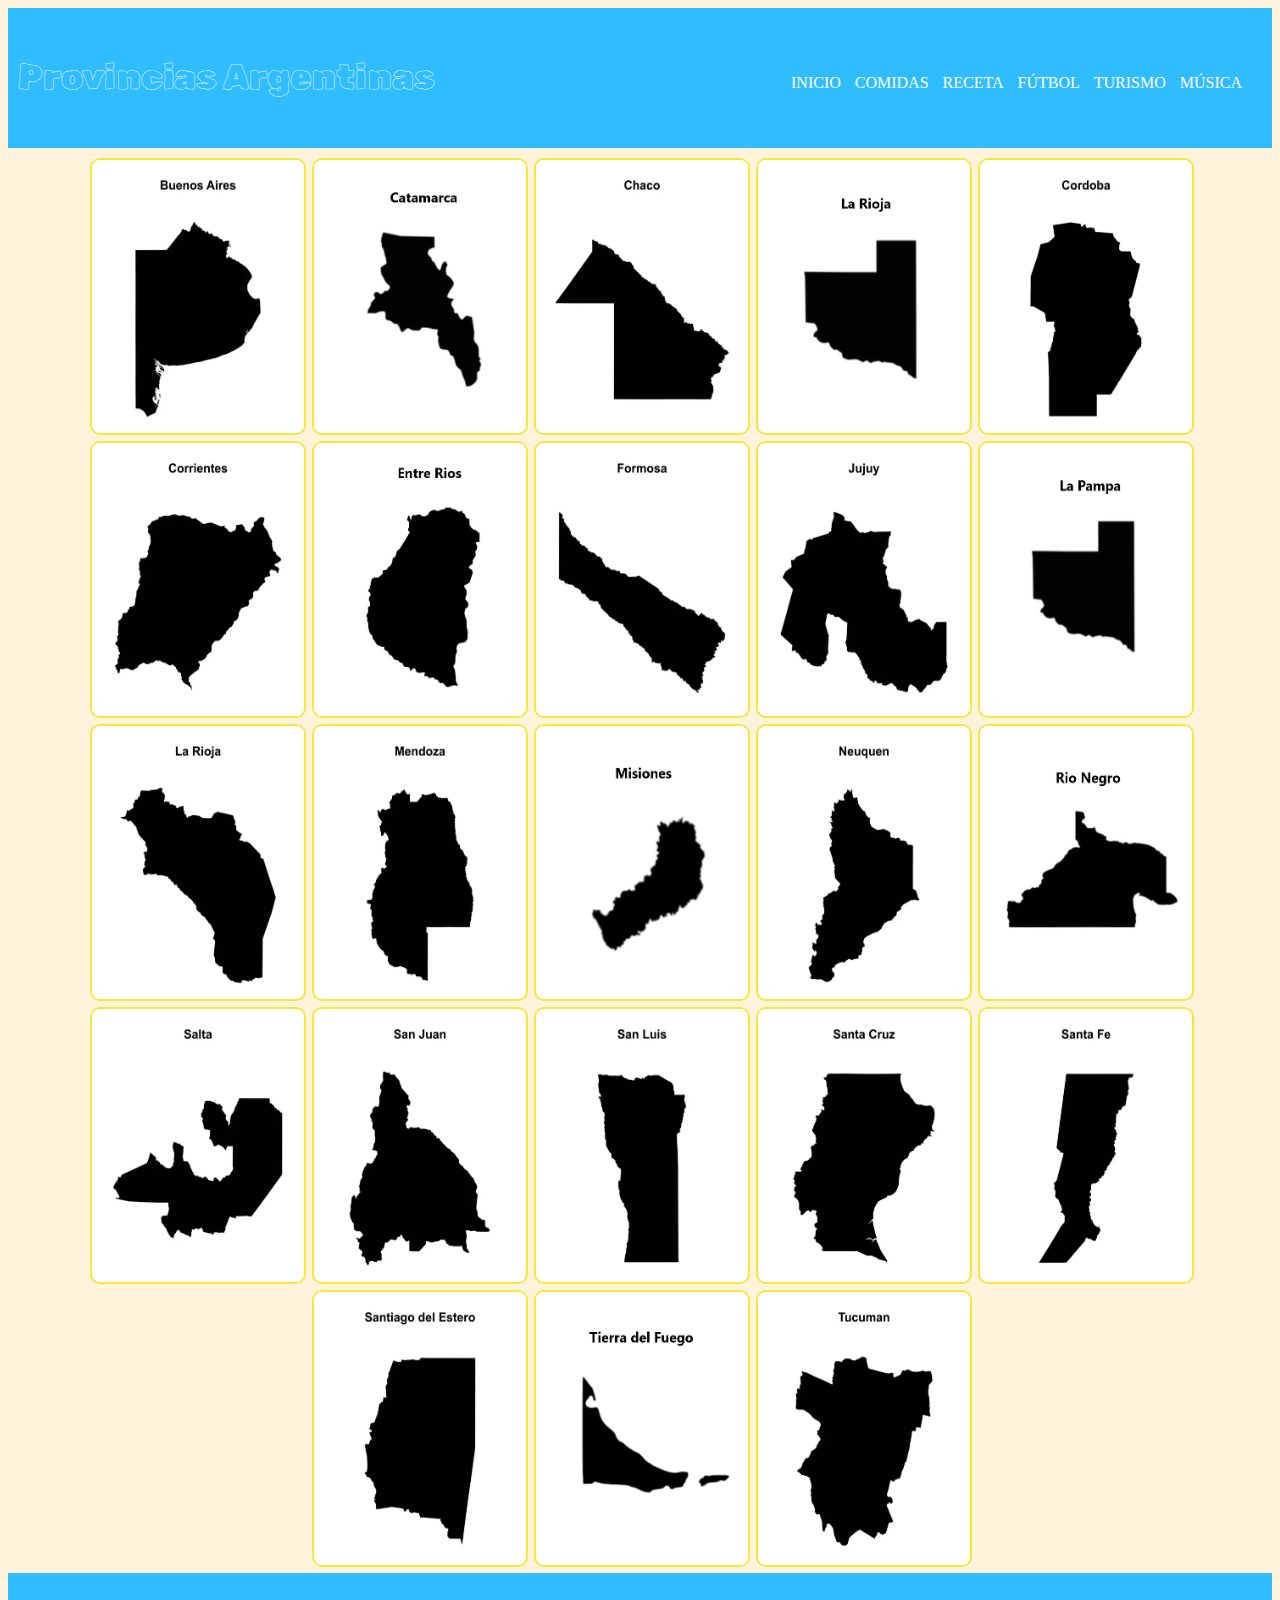
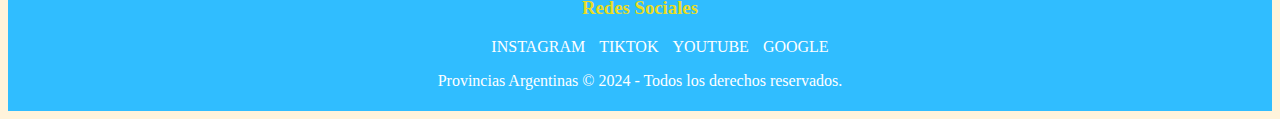
<file: index.html>
<!DOCTYPE html>
<html lang="es">
<head>
    <meta charset="UTF-8">
    <meta name="viewport" content="width=device-width, initial-scale=1.0">
    <link rel="stylesheet" href="./css/styles.css">
    <link rel="preconnect" href="https://fonts.googleapis.com">
    <link rel="preconnect" href="https://fonts.gstatic.com" crossorigin>
    <link href="https://fonts.googleapis.com/css2?family=Rubik+Scribble&display=swap" rel="stylesheet">
    <title>Provincias</title>
</head>
<body>
    <header>
        <div>
            <h1 class="rubik-scribble-regular">Provincias Argentinas</h1>
        </div>
        <nav>
            <ul>
                <li><a href="#">INICIO</a></li>
                <li><a href="./pages/comidas.html">COMIDAS</a></li>
                <li><a href="./pages/receta.html">RECETA</a></li>
                <li><a href="./pages/futbol.html">FÚTBOL</a></li>
                <li><a href="./pages/turismo.html">TURISMO</a></li>
                <li><a href="./pages/musica.html">MÚSICA</a></li>
            </ul>
        </nav>
    </header>
    <main>
        <section>
            <div class="parent">
                <div class="div1">
                    <img src="./img/./prov/buenosaires.jpg" alt="">
                </div>
                <div class="div2">
                    <img src="./img/./prov/catamarca.jpg" alt="">
                </div>
                <div class="div3">
                    <img src="./img/./prov/chaco.jpg" alt="">
                </div>
                <div class="div4">
                    <img src="./img/./prov/chubut.jpg" alt="">
                </div>
                <div class="div5">
                    <img src="./img/./prov/cordoba.jpg" alt="">
                </div>
                <div class="div6">
                    <img src="./img/./prov/corrientes.jpg" alt="">
                </div>
                <div class="div7">
                    <img src="./img/./prov/entrerios.jpg" alt="">
                </div>
                <div class="div8">
                    <img src="./img/./prov/formosa.jpg" alt="">
                </div>
                <div class="div9">
                    <img src="./img/prov/jujuy.jpg" alt="">
                </div>
                <div class="div10">
                    <img src="./img/prov/lapampa.jpg" alt="">
                </div>
                <div class="div11">
                    <img src="./img/prov/larioja.jpg" alt="">
                </div>
                <div class="div12">
                    <img src="./img/prov/mendoza.jpg" alt="">
                </div>
                <div class="div13">
                    <img src="./img/prov/misiones.jpg" alt="">
                </div>
                <div class="div14">
                    <img src="./img/prov/neuquen.jpg" alt="">
                </div>
                <div class="div15">
                    <img src="./img/prov/rionegro.jpg" alt="">
                </div>
                <div class="div16">
                    <img src="./img/prov/salta.jpg" alt="">
                </div>
                <div class="div17">
                    <img src="./img/prov/sanjuan.jpg" alt="">
                </div>
                <div class="div18">
                    <img src="./img/prov/sanluis.jpg" alt="">
                </div>
                <div class="div19">
                    <img src="./img/prov/santacruz.jpg" alt="">
                </div>
                <div class="div20">
                    <img src="./img/prov/santafe.jpg" alt="">
                </div>
                <div class="div21">
                    <img src="./img/prov/santiagodelestero.jpg" alt="">
                </div>
                <div class="div22">
                    <img src="./img/prov/tierradelfuego.jpg" alt="">
                </div>
                <div class="div23">
                    <img src="./img/prov/tucuman.jpg" alt="">
                </div>
            </div>
        </section>
    </main>
    <footer>
        <div>
            <h3 class="colorA">Redes Sociales</h3>
            <ul>
                <li><a href="https://www.instagram.com/" target="_blank">INSTAGRAM</a></li>
                <li><a href="https://www.tiktok.com/" target="_blank">TIKTOK</a></li>
                <li><a href="https://www.youtube.com/" target="_blank">YOUTUBE</a></li>
                <li><a href="https://www.google.com/" target="_blank">GOOGLE</a></li>
            </ul>
        </div>
        <div class="colorB">
            <p>Provincias Argentinas © 2024 - Todos los derechos reservados.</p>
        </div>
    </footer>
</body>
</html>
</file>
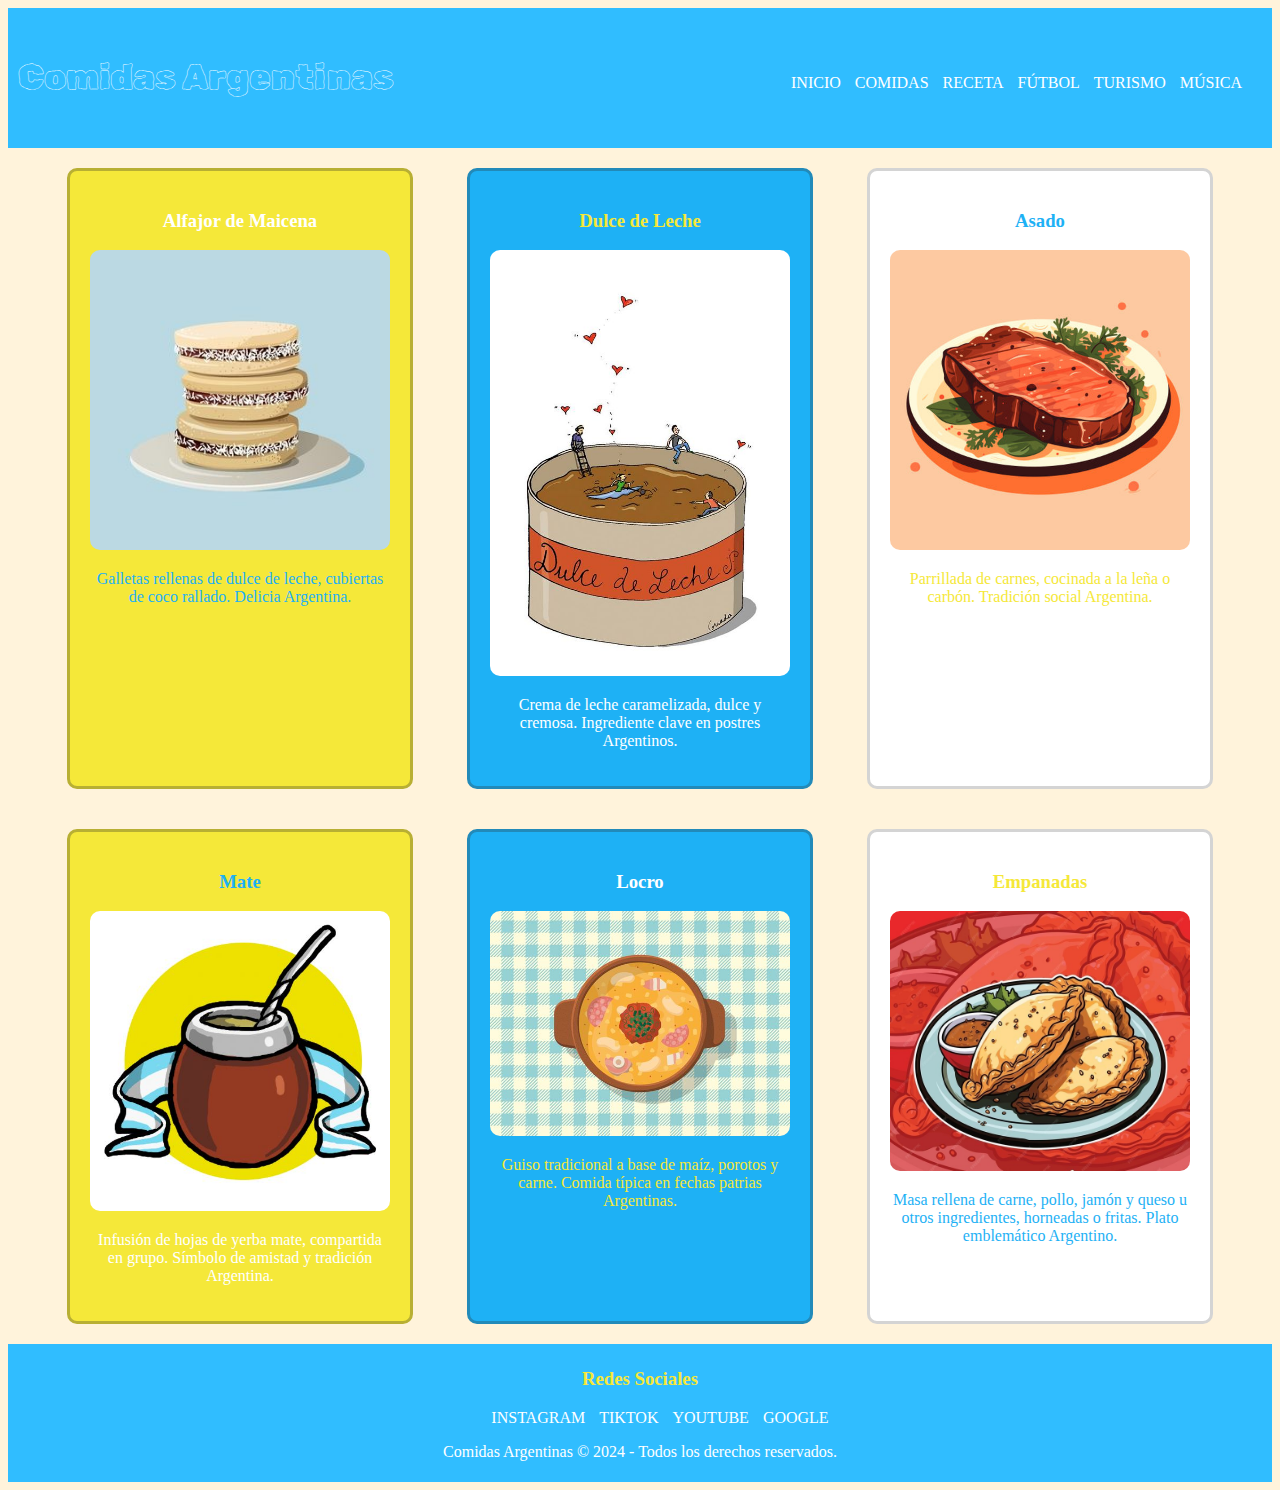
<file: pages/comidas.html>
<!DOCTYPE html>
<html lang="es">
<head>
    <meta charset="UTF-8">
    <meta name="viewport" content="width=device-width, initial-scale=1.0">
    <link rel="stylesheet" href="../css/comidas.css">
    <link rel="preconnect" href="https://fonts.googleapis.com">
    <link rel="preconnect" href="https://fonts.gstatic.com" crossorigin>
    <link href="https://fonts.googleapis.com/css2?family=Rubik+Scribble&display=swap" rel="stylesheet">
    <title>Comidas</title>
</head>
<body>

    <header>
        <div>
            <h1 class="rubik-scribble-regular">Comidas Argentinas</h1>
        </div>
        <nav>
            <ul>
                <li><a href="../index.html">INICIO</a></li>
                <li><a href="#">COMIDAS</a></li>
                <li><a href="./receta.html">RECETA</a></li>
                <li><a href="./futbol.html">FÚTBOL</a></li>
                <li><a href="./turismo.html">TURISMO</a></li>
                <li><a href="./musica.html">MÚSICA</a></li>
            </ul>
        </nav>
    </header>

    <main>
        <section>
            <div class="contenedor_limite">
                <div class="contenedor_padre">
                    <div class="cardA">
                        <h3 class="colorB">Alfajor de Maicena</h3>
                        <img src="../img/alfajor.jpg" alt="alfajor">
                        <p class="colorC">Galletas rellenas de dulce de leche, cubiertas de coco rallado. Delicia Argentina.</p>
                    </div>
                    <div class="cardC">
                        <h3 class="colorA">Dulce de Leche</h3>
                        <img src="../img/dulcedeleche.jpg" alt="ddl">
                        <p class="colorB">Crema de leche caramelizada, dulce y cremosa. Ingrediente clave en postres Argentinos.</p>
                    </div>
                    <div class="cardB">
                        <h3 class="colorC">Asado</h3>
                        <img src="../img/asado.jpg" alt="asado">
                        <p class="colorA">Parrillada de carnes, cocinada a la leña o carbón. Tradición social Argentina.</p>
                    </div>
                    <div class="cardA">
                        <h3 class="colorC">Mate</h3>
                        <img src="../img/mate.jpg" alt="mate">
                        <p class="colorB">Infusión de hojas de yerba mate, compartida en grupo. Símbolo de amistad y tradición Argentina.</p>
                    </div>
                    <div class="cardC">
                        <h3 class="colorB">Locro</h3>
                        <img src="../img/locro.jpg" alt="locro">
                        <p class="colorA">Guiso tradicional a base de maíz, porotos y carne. Comida típica en fechas patrias Argentinas.</p>
                    </div>
                    <div class="cardB">
                        <h3 class="colorA">Empanadas</h3>
                        <img src="../img/empanadas.jpg" alt="empanadas">
                        <p class="colorC">Masa rellena de carne, pollo, jamón y queso u otros ingredientes, horneadas o fritas. Plato emblemático Argentino.</p>
                    </div>
                </div>
            </div>
        </section>
    </main>

    <footer>
        <div>
            <h3 class="colorA">Redes Sociales</h3>
            <ul>
                <li><a href="https://www.instagram.com/" target="_blank">INSTAGRAM</a></li>
                <li><a href="https://www.tiktok.com/" target="_blank">TIKTOK</a></li>
                <li><a href="https://www.youtube.com/" target="_blank">YOUTUBE</a></li>
                <li><a href="https://www.google.com/" target="_blank">GOOGLE</a></li>
            </ul>
        </div>
        <div class="colorB">
            <p>Comidas Argentinas © 2024 - Todos los derechos reservados.</p>
        </div>
    </footer>
</body>
</html>
</file>
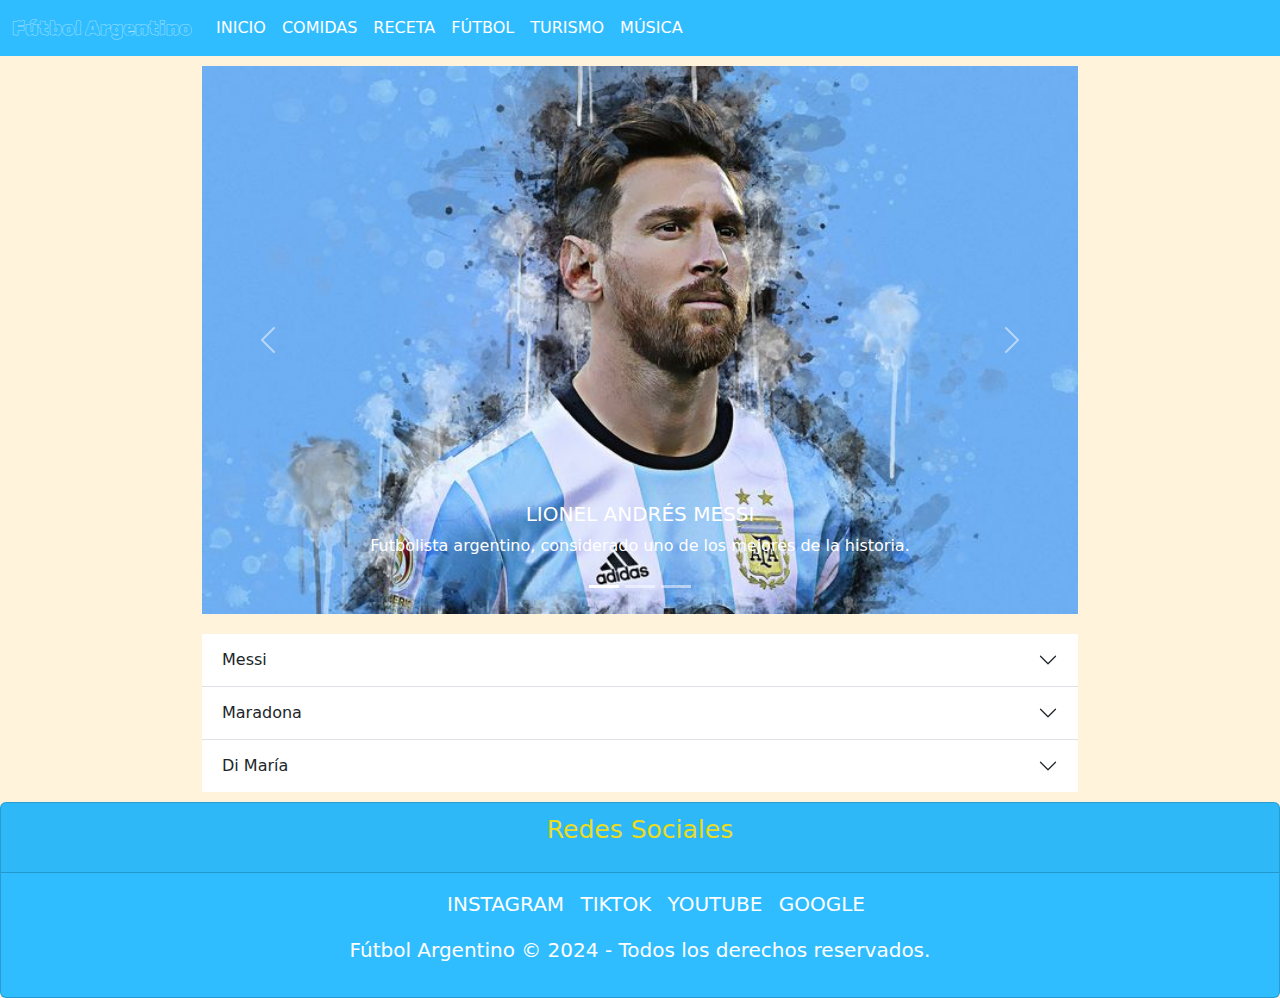
<file: pages/futbol.html>
<!DOCTYPE html>
<html lang="en">
<head>
    <meta charset="UTF-8">
    <meta name="viewport" content="width=device-width, initial-scale=1.0">
    <link href="https://cdn.jsdelivr.net/npm/bootstrap@5.3.3/dist/css/bootstrap.min.css" rel="stylesheet" integrity="sha384-QWTKZyjpPEjISv5WaRU9OFeRpok6YctnYmDr5pNlyT2bRjXh0JMhjY6hW+ALEwIH" crossorigin="anonymous">
    <link rel="stylesheet" href="../css/futbol.css">
    <link rel="preconnect" href="https://fonts.googleapis.com">
    <link rel="preconnect" href="https://fonts.gstatic.com" crossorigin>
    <link href="https://fonts.googleapis.com/css2?family=Rubik+Scribble&display=swap" rel="stylesheet">
    <title>Fútbol</title>
</head>
<body>
    <header>
        <nav class="navbar navbar-expand-lg fondo">
            <div class="container-fluid">
              <a class="navbar-brand rubik-scribble-regular blanco" href="#">Fútbol Argentino</a>
              <button class="navbar-toggler" type="button" data-bs-toggle="collapse" data-bs-target="#navbarNav" aria-controls="navbarNav" aria-expanded="false" aria-label="Toggle navigation">
                <span class="navbar-toggler-icon"></span>
              </button>
              <div class="collapse navbar-collapse" id="navbarNav">
                <ul class="navbar-nav ">
                  <li class="nav-item">
                    <a class="nav-link blanco" href="../index.html">INICIO</a>
                  </li>
                  <li class="nav-item">
                    <a class="nav-link blanco" href="./comidas.html">COMIDAS</a>
                  </li>
                  <li class="nav-item">
                    <a class="nav-link blanco" href="./receta.html">RECETA</a>
                  </li>
                  <li class="nav-item">
                    <a class="nav-link blanco" href="./futbol.html">FÚTBOL</a>
                  </li>
                  <li class="nav-item">
                    <a class="nav-link blanco" href="./turismo.html">TURISMO</a>
                  </li>
                  <li class="nav-item">
                    <a class="nav-link blanco" href="./musica.html">MÚSICA</a>
                  </li>
                </ul>
              </div>
            </div>
          </nav>
    </header>

    <main>
      <section> 
        <div class="carusel">
          <div id="carouselExampleCaptions" class="carousel slide">
            <div class="carousel-indicators">
              <button type="button" data-bs-target="#carouselExampleCaptions" data-bs-slide-to="0" class="active" aria-current="true" aria-label="Slide 1"></button>
              <button type="button" data-bs-target="#carouselExampleCaptions" data-bs-slide-to="1" aria-label="Slide 2"></button>
              <button type="button" data-bs-target="#carouselExampleCaptions" data-bs-slide-to="2" aria-label="Slide 3"></button>
            </div>
            <div class="carousel-inner">
              <div class="carousel-item active">
                <img src="../img/messi.jpg" class="d-block w-100" alt="messi">
                <div class="carousel-caption d-none d-md-block">
                  <h5>LIONEL ANDRÉS MESSI</h5>
                  <p>Futbolista argentino, considerado uno de los mejores de la historia.</p>
                </div>
              </div>
              <div class="carousel-item">
                <img src="../img/maradona.jpg" class="d-block w-100" alt="maradona">
                <div class="carousel-caption d-none d-md-block">
                  <h5>DIEGO ARMANDO MARADONA</h5>
                  <p>Leyenda del fútbol argentino, ícono del deporte mundial.</p>
                </div>
              </div>
              <div class="carousel-item">
                <img src="../img/dimaria.jpg" class="d-block w-100" alt="dibu">
                <div class="carousel-caption d-none d-md-block">
                  <h5>ÁNGEL FABIÁN DI MARÍA</h5>
                  <p>Talentoso futbolista argentino, conocido por su habilidad y velocidad, destacándose como extremo y mediocampista ofensivo en clubes y la selección nacional.</p>
                </div>
              </div>
            </div>
            <button class="carousel-control-prev" type="button" data-bs-target="#carouselExampleCaptions" data-bs-slide="prev">
              <span class="carousel-control-prev-icon" aria-hidden="true"></span>
              <span class="visually-hidden">Previous</span>
            </button>
            <button class="carousel-control-next" type="button" data-bs-target="#carouselExampleCaptions" data-bs-slide="next">
              <span class="carousel-control-next-icon" aria-hidden="true"></span>
              <span class="visually-hidden">Next</span>
            </button>
          </div>
        </div>
      </section>

      <section>
        <div class="carusel">
          <div class="accordion accordion-flush" id="accordionFlushExample">
            <div class="accordion-item">
              <h2 class="accordion-header">
                <button class="accordion-button collapsed" type="button" data-bs-toggle="collapse" data-bs-target="#flush-collapseOne" aria-expanded="false" aria-controls="flush-collapseOne">
                  Messi
                </button>
              </h2>
              <div id="flush-collapseOne" class="accordion-collapse collapse" data-bs-parent="#accordionFlushExample">
                <div class="accordion-body">
                  <ul>
                    <li>Nació en Rosario en 1987</li>
                    <li>Se unió al Barcelona a los 13 años</li>
                    <li>Ha ganado múltiples Balones de Oro</li>
                    <li>Máximo goleador del FC Barcelona</li>
                    <li>Ganó la Copa del Mundo en 2022</li>
                  </ul>
                </div>
              </div>
            </div>
            <div class="accordion-item">
              <h2 class="accordion-header">
                <button class="accordion-button collapsed" type="button" data-bs-toggle="collapse" data-bs-target="#flush-collapseTwo" aria-expanded="false" aria-controls="flush-collapseTwo">
                  Maradona
                </button>
              </h2>
              <div id="flush-collapseTwo" class="accordion-collapse collapse" data-bs-parent="#accordionFlushExample">
                <div class="accordion-body">
                  <ul>
                    <li>Nació en Villa Fiorito en 1960</li>
                    <li>Debutó en Argentinos Juniors a los 15 años</li>
                    <li>Ganó la Copa del Mundo en 1986</li>
                    <li>Conocido por el "Gol del Siglo" y la "Mano de Dios"</li>
                    <li>Jugó en clubes como Barcelona y Napoli</li>
                 </ul>                
                </div>
              </div>
            </div>
            <div class="accordion-item">
              <h2 class="accordion-header">
                <button class="accordion-button collapsed" type="button" data-bs-toggle="collapse" data-bs-target="#flush-collapseThree" aria-expanded="false" aria-controls="flush-collapseThree">
                  Di María
                </button>
              </h2>
              <div id="flush-collapseThree" class="accordion-collapse collapse" data-bs-parent="#accordionFlushExample">
                <div class="accordion-body">
                  <ul>
                    <li>Nació en Rosario en 1988</li>
                    <li>Comenzó su carrera en Rosario Central</li>
                    <li>Jugó en clubes como Benfica, Real Madrid, PSG y Manchester United</li>
                    <li>Ganó la Copa América 2021 con Argentina</li>
                    <li>Marcó un gol decisivo en la final de la Copa América 2021</li>
                    <li>Actualmente es exjugador profesional</li>
                  </ul>                  
                </div>
              </div>
            </div>
          </div>
        </div>
      </section>
    </main>
    <footer>
      <div class="card fondo">
        <div class="card-header colorA tamaño">
          <p>Redes Sociales</p>
        </div>
        <div class="card-body">
          <blockquote class="blockquote mb-0">
            <div>
              <ul>
                <li><a href="https://www.instagram.com/" target="_blank">INSTAGRAM</a></li>
                <li><a href="https://www.tiktok.com/" target="_blank">TIKTOK</a></li>
                <li><a href="https://www.youtube.com/" target="_blank">YOUTUBE</a></li>
                <li><a href="https://www.google.com/" target="_blank">GOOGLE</a></li>
             </ul>
            </div>
            <div class="colorB">
              <p>Fútbol Argentino © 2024 - Todos los derechos reservados.</p>
            </div>
          </blockquote>
        </div>
      </div>
    </footer>
    <script src="https://cdn.jsdelivr.net/npm/bootstrap@5.3.3/dist/js/bootstrap.bundle.min.js" integrity="sha384-YvpcrYf0tY3lHB60NNkmXc5s9fDVZLESaAA55NDzOxhy9GkcIdslK1eN7N6jIeHz" crossorigin="anonymous"></script>
</body>
</html>
</file>
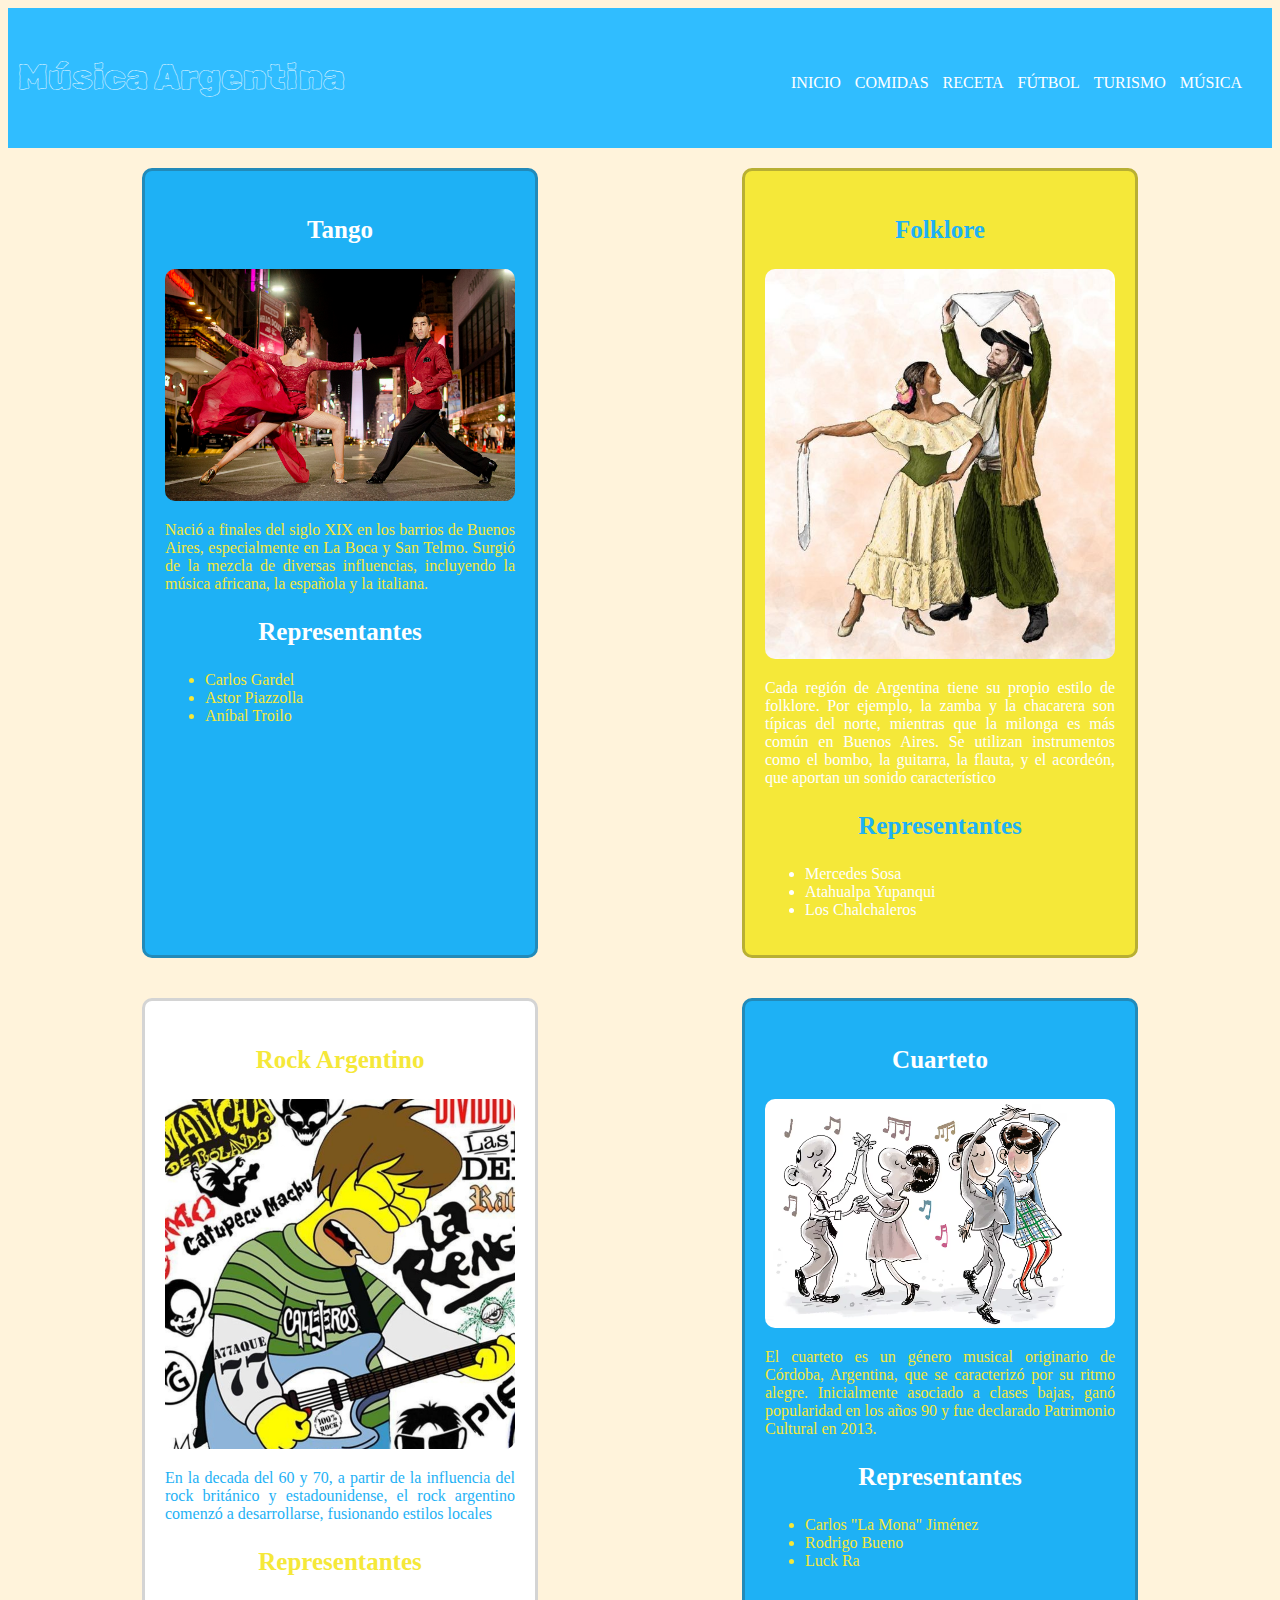
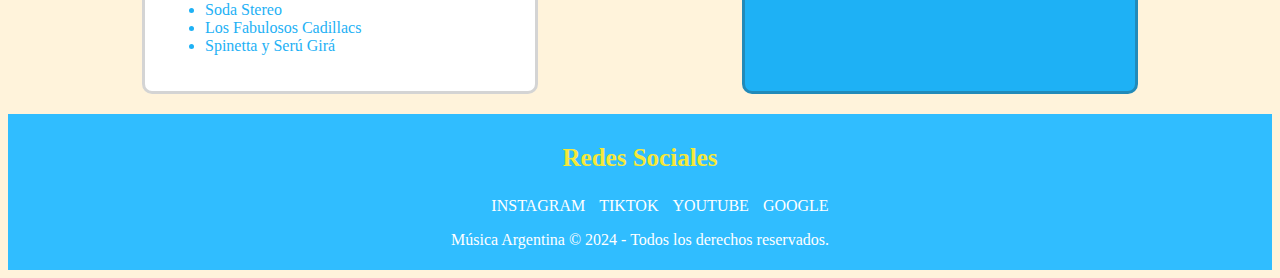
<file: pages/musica.html>
<!DOCTYPE html>
<html lang="es">
<head>
    <meta charset="UTF-8">
    <meta name="viewport" content="width=device-width, initial-scale=1.0">
    <link rel="stylesheet" href="../css/musica.css">
    <link rel="preconnect" href="https://fonts.googleapis.com">
    <link rel="preconnect" href="https://fonts.gstatic.com" crossorigin>
    <link href="https://fonts.googleapis.com/css2?family=Rubik+Scribble&display=swap" rel="stylesheet">
    <title>Música</title>
</head>
<body>
    <header>
        <div>
            <h1 class="rubik-scribble-regular">Música Argentina</h1>
        </div>
        <nav>
            <ul>
                <li><a href="../index.html">INICIO</a></li>
                <li><a href="./comidas.html">COMIDAS</a></li>
                <li><a href="./receta.html">RECETA</a></li>
                <li><a href="./futbol.html">FÚTBOL</a></li>
                <li><a href="./turismo.html">TURISMO</a></li>
                <li><a href="#">MÚSICA</a></li>
            </ul>
        </nav>
    </header>
    <main>
        <section>
            <div class="contenedor_limite">
                <div class="contenedor_padre">
                    <div class="cardC">
                        <h3 class="colorB">Tango</h3>
                        <img src="../img/tango.jpg" alt="tango">
                        <p class="colorA texto_card_justificado">Nació a finales del siglo XIX en los barrios de Buenos Aires, especialmente en La Boca y San Telmo. Surgió de la mezcla de diversas influencias, incluyendo la música africana, la española y la italiana.</p>
                        <div>
                            <h3 class="colorB">Representantes</h3>
                            <ul class="colorA">
                                <li>Carlos Gardel</li>
                                <li>Astor Piazzolla</li>
                                <li>Aníbal Troilo</li>
                            </ul>
                        </div>
                    </div>
                    <div class="cardA">
                        <h3 class="colorC">Folklore</h3>
                        <img src="../img/folklore.jpg" alt="folklore">
                        <p class="colorB texto_card_justificado">Cada región de Argentina tiene su propio estilo de folklore. Por ejemplo, la zamba y la chacarera son típicas del norte, mientras que la milonga es más común en Buenos Aires. Se utilizan instrumentos como el bombo, la guitarra, la flauta, y el acordeón, que aportan un sonido característico</p>
                        <div>
                            <h3 class="colorC">Representantes</h3>
                            <ul class="colorB">
                                <li>Mercedes Sosa</li>
                                <li>Atahualpa Yupanqui</li>
                                <li>Los Chalchaleros</li>
                            </ul>
                        </div>
                    </div>
                    <div class="cardB">
                        <h3 class="colorA">Rock Argentino</h3>
                        <img src="../img/rockargentino.jpg" alt="rock">
                        <p class="colorC texto_card_justificado">En la decada del 60 y 70, a partir de la influencia del rock británico y estadounidense, el rock argentino comenzó a desarrollarse, fusionando estilos locales</p>
                        <div>
                            <h3 class="colorA">Representantes</h3>
                            <ul class="colorC">
                                <li>Soda Stereo</li>
                                <li>Los Fabulosos Cadillacs</li>
                                <li>Spinetta y Serú Girá</li>
                            </ul>
                        </div>
                    </div>
                    <div class="cardC">
                        <h3 class="colorB">Cuarteto</h3>
                        <img src="../img/cuarteto.png" alt="cuarteto">
                        <p class="colorA texto_card_justificado">El cuarteto es un género musical originario de Córdoba, Argentina, que se caracterizó por su ritmo alegre. Inicialmente asociado a clases bajas, ganó popularidad en los años 90 y fue declarado Patrimonio Cultural en 2013.</p>
                        <div>
                            <h3 class="colorB">Representantes</h3>
                            <ul class="colorA">
                                <li>Carlos "La Mona" Jiménez</li>
                                <li>Rodrigo Bueno</li>
                                <li>Luck Ra</li>
                            </ul>
                        </div>
                    </div>
                </div>
            </div>
        </section>
    </main>
    
    <footer>
        <div>
            <h3 class="colorA">Redes Sociales</h3>
            <ul>
                <li><a href="https://www.instagram.com/" target="_blank">INSTAGRAM</a></li>
                <li><a href="https://www.tiktok.com/" target="_blank">TIKTOK</a></li>
                <li><a href="https://www.youtube.com/" target="_blank">YOUTUBE</a></li>
                <li><a href="https://www.google.com/" target="_blank">GOOGLE</a></li>
            </ul>
        </div>
        <div class="colorB">
            <p>Música Argentina © 2024 - Todos los derechos reservados.</p>
        </div>
    </footer>
</body>
</html>
</file>
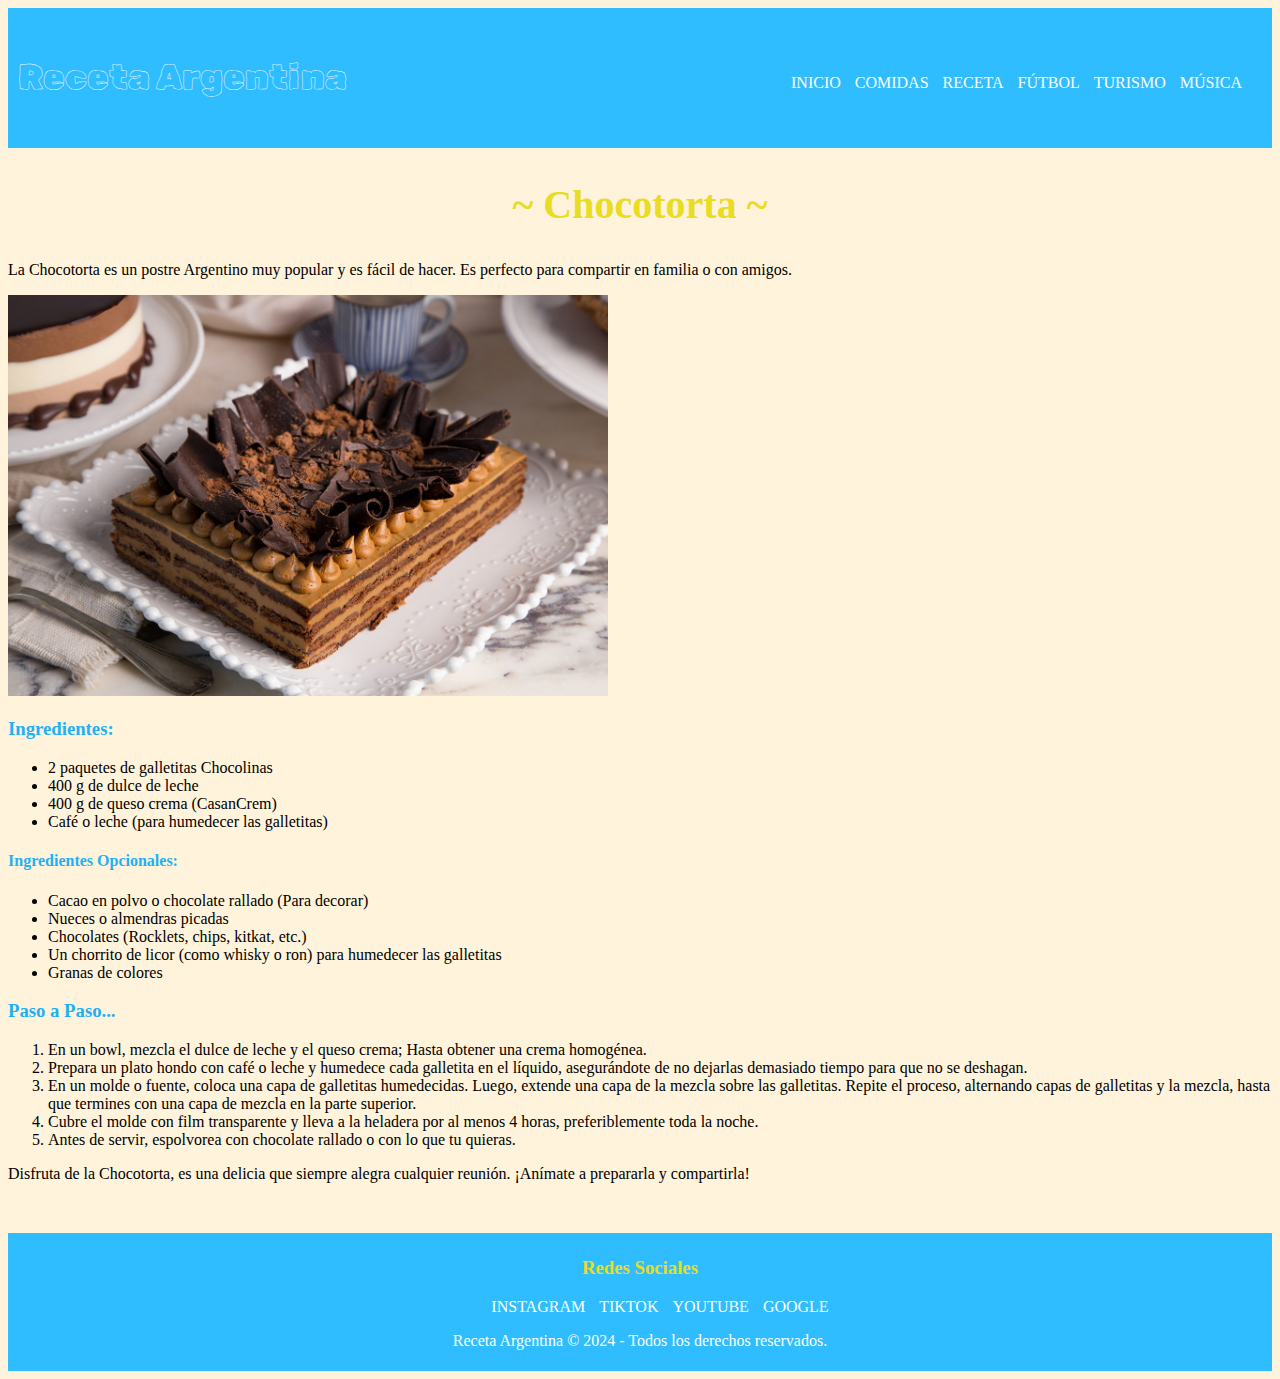
<file: pages/receta.html>
<!DOCTYPE html>
<html lang="es">
<head>
    <meta charset="UTF-8">
    <meta name="viewport" content="width=device-width, initial-scale=1.0">
    <link rel="stylesheet" href="../css/receta.css">
    <link rel="preconnect" href="https://fonts.googleapis.com">
    <link rel="preconnect" href="https://fonts.gstatic.com" crossorigin>
    <link href="https://fonts.googleapis.com/css2?family=Rubik+Scribble&display=swap" rel="stylesheet">
    <title>Receta</title>
</head>
<body>
    <header>
        <div>
            <h1 class="rubik-scribble-regular">Receta Argentina</h1>
        </div>
        <nav>
            <ul>
                <li><a href="../index.html">INICIO</a></li>
                <li><a href="./comidas.html">COMIDAS</a></li>
                <li><a href="#">RECETA</a></li>
                <li><a href="./futbol.html">FÚTBOL</a></li>
                <li><a href="./turismo.html">TURISMO</a></li>
                <li><a href="./musica.html">MÚSICA</a></li>
            </ul>
        </nav>
    </header>
    <main>
        <section>
            <div>
                <h2 class="colorA">~ Chocotorta ~</h2>
                <p>La Chocotorta es un postre Argentino muy popular y es fácil de hacer. Es perfecto para compartir en familia o con amigos.</p>
                <img src="../img/receta.jpg" alt="Torta">
            </div>
        </section>
        <section>
            <div>
                <h3 class="colorC">Ingredientes:</h3>
                <ul>
                    <li>2 paquetes de galletitas Chocolinas</li>
                    <li>400 g de dulce de leche</li>
                    <li>400 g de queso crema (CasanCrem)</li>
                    <li>Café o leche (para humedecer las galletitas)</li>
                </ul>
            </div>
        </section>
        <section>
            <div>
                <h4 class="colorC">Ingredientes Opcionales:</h4>
                <ul>
                    <li>Cacao en polvo o chocolate rallado (Para decorar)</li>
                    <li>Nueces o almendras picadas</li>
                    <li>Chocolates (Rocklets, chips, kitkat, etc.)</li>
                    <li>Un chorrito de licor (como whisky o ron) para humedecer las galletitas</li>
                    <li>Granas de colores</li>
                </ul>
            </div>
        </section>
        <section>
            <div>
                <h3 class="colorC">Paso a Paso...</h3>
                <ol>
                    <li>En un bowl, mezcla el dulce de leche y el queso crema; Hasta obtener una crema homogénea.</li>
                    <li>Prepara un plato hondo con café o leche y humedece cada galletita en el líquido, asegurándote de no dejarlas demasiado tiempo para que no se deshagan.</li>
                    <li>En un molde o fuente, coloca una capa de galletitas humedecidas. Luego, extende una capa de la mezcla sobre las galletitas. Repite el proceso, alternando capas de galletitas y la mezcla, hasta que termines con una capa de mezcla en la parte superior.</li>
                    <li>Cubre el molde con film transparente y lleva a la heladera por al menos 4 horas, preferiblemente toda la noche.</li>
                    <li>Antes de servir, espolvorea con chocolate rallado o con lo que tu quieras.</li>
                </ol>
                <p>Disfruta de la Chocotorta, es una delicia que siempre alegra cualquier reunión. ¡Anímate a prepararla y compartirla!</p>
            </div>
        </section>
    </main>
    <footer>
        <div>
            <h3 class="colorA">Redes Sociales</h3>
            <ul>
                <li><a href="https://www.instagram.com/" target="_blank">INSTAGRAM</a></li>
                <li><a href="https://www.tiktok.com/" target="_blank">TIKTOK</a></li>
                <li><a href="https://www.youtube.com/" target="_blank">YOUTUBE</a></li>
                <li><a href="https://www.google.com/" target="_blank">GOOGLE</a></li>
            </ul>
        </div>
        <div class="colorB">
            <p>Receta Argentina © 2024 - Todos los derechos reservados.</p>
        </div>
    </footer>
</body>
</html>
</file>
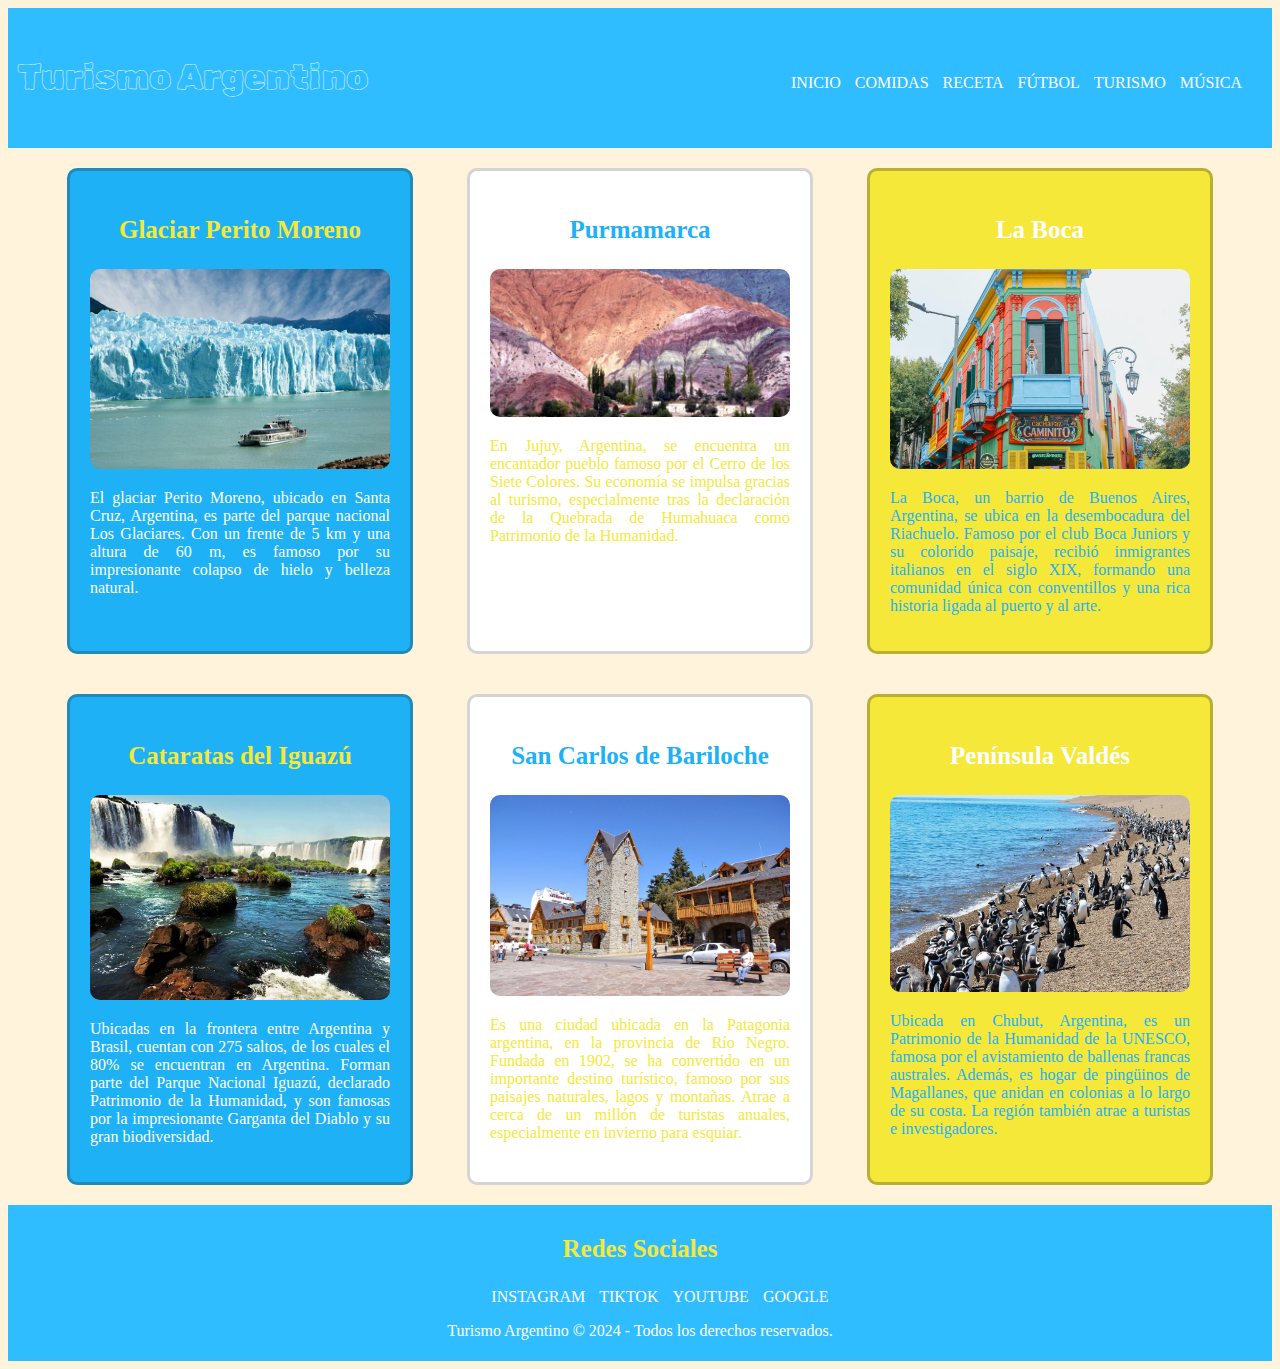
<file: pages/turismo.html>
<!DOCTYPE html>
<html lang="es">
<head>
    <meta charset="UTF-8">
    <meta name="viewport" content="width=device-width, initial-scale=1.0">
    <link rel="stylesheet" href="../css/turismo.css">
    <link rel="preconnect" href="https://fonts.googleapis.com">
    <link rel="preconnect" href="https://fonts.gstatic.com" crossorigin>
    <link href="https://fonts.googleapis.com/css2?family=Rubik+Scribble&display=swap" rel="stylesheet">
    <title>Turismo</title>
</head>
<body>
    <header>
        <div>
            <h1 class="rubik-scribble-regular">Turismo Argentino</h1>
        </div>
        <nav>
            <ul>
                <li><a href="../index.html">INICIO</a></li>
                <li><a href="./comidas.html">COMIDAS</a></li>
                <li><a href="./receta.html">RECETA</a></li>
                <li><a href="./futbol.html">FÚTBOL</a></li>
                <li><a href="#">TURISMO</a></li>
                <li><a href="./musica.html">MÚSICA</a></li>
            </ul>
        </nav>
    </header>
    <main>
        <section>
            <div class="contenedor_limite">
                <div class="contenedor_padre">
                    <div class="cardC">
                        <h3 class="colorA">Glaciar Perito Moreno</h3>
                        <img src="../img/glaciar.jpg" alt="glaciar">
                        <p class="colorB texto_card">El glaciar Perito Moreno, ubicado en Santa Cruz, Argentina, es parte del parque nacional Los Glaciares. Con un frente de 5 km y una altura de 60 m, es famoso por su impresionante colapso de hielo y belleza natural.</p>
                    </div>
                    <div class="cardB">
                        <h3 class="colorC">Purmamarca</h3>
                        <img src="../img/purmamarca.png" alt="purmamarca">
                        <p class="colorA texto_card">En Jujuy, Argentina, se encuentra un encantador pueblo famoso por el Cerro de los Siete Colores. Su economía se impulsa gracias al turismo, especialmente tras la declaración de la Quebrada de Humahuaca como Patrimonio de la Humanidad.</p>
                    </div>
                    <div class="cardA">
                        <h3 class="colorB">La Boca</h3>
                        <img src="../img/boca.jpg" alt="boca">
                        <p class="colorC texto_card">La Boca, un barrio de Buenos Aires, Argentina, se ubica en la desembocadura del Riachuelo. Famoso por el club Boca Juniors y su colorido paisaje, recibió inmigrantes italianos en el siglo XIX, formando una comunidad única con conventillos y una rica historia ligada al puerto y al arte.</p>
                    </div>
                    <div class="cardC">
                        <h3 class="colorA">Cataratas del Iguazú</h3>
                        <img src="../img/cataratas.jpg" alt="cataratas">
                        <p class="colorB texto_card">Ubicadas en la frontera entre Argentina y Brasil, cuentan con 275 saltos, de los cuales el 80% se encuentran en Argentina. Forman parte del Parque Nacional Iguazú, declarado Patrimonio de la Humanidad, y son famosas por la impresionante Garganta del Diablo y su gran biodiversidad.</p>
                    </div>
                    <div class="cardB">
                        <h3 class="colorC">San Carlos de Bariloche</h3>
                        <img src="../img/bariloche.jpg" alt="bariloche">
                        <p class="colorA texto_card">Es una ciudad ubicada en la Patagonia argentina, en la provincia de Río Negro. Fundada en 1902, se ha convertido en un importante destino turístico, famoso por sus paisajes naturales, lagos y montañas. Atrae a cerca de un millón de turistas anuales, especialmente en invierno para esquiar.</p>
                    </div>
                    <div class="cardA">
                        <h3 class="colorB">Península Valdés</h3>
                        <img src="../img/peninsula.jpg" alt="peninsula">
                        <p class="colorC texto_card">Ubicada en Chubut, Argentina, es un Patrimonio de la Humanidad de la UNESCO, famosa por el avistamiento de ballenas francas australes. Además, es hogar de pingüinos de Magallanes, que anidan en colonias a lo largo de su costa. La región también atrae a turistas e investigadores.</p>
                    </div>
                </div>
            </div>
        </section>
    </main>

    <footer>
        <div>
            <h3 class="colorA">Redes Sociales</h3>
            <ul>
                <li><a href="https://www.instagram.com/" target="_blank">INSTAGRAM</a></li>
                <li><a href="https://www.tiktok.com/" target="_blank">TIKTOK</a></li>
                <li><a href="https://www.youtube.com/" target="_blank">YOUTUBE</a></li>
                <li><a href="https://www.google.com/" target="_blank">GOOGLE</a></li>
            </ul>
        </div>
        <div class="colorB">
            <p>Turismo Argentino © 2024 - Todos los derechos reservados.</p>
        </div>
    </footer>
</body>
</html>
</file>
<file: css/styles.css>
body {
    background-color: #fff3db;
}

header {
    background-color: rgb(48, 189, 255);
    position: relative;
    height: 140px;
}

nav {
    position: absolute;
    right: 25px;
    top: 50px;
}

nav li {
    display: inline;
    margin: 5px;
}

a {
    color: white;
    text-decoration: none;
}

a:hover{
    color: rgb(15, 33, 192);
}

h1 {
    color: rgb(255, 255, 255);
    position: absolute;
    font-size: 35px;
    left: 10px;
    top: 25px;
}

h1:hover{
    transform: scale(0.8);
}

.center {
    text-align: center;
}

.colorA {
    color: #e9dc22;
}

.colorB {
    color: #ffffff;
}

.rubik-scribble-regular {
    font-family: "Rubik Scribble", system-ui;
    font-weight: 400;
    font-style: normal;
}

footer {
    background-color: rgb(48, 189, 255);
    text-align: center;
    padding: 5px;
}

footer li {
    display: inline;
    margin: 5px;
}

@media screen and (max-width:935px) {
    h1{
        font-size: 30px;
    }

    nav{
        position: absolute;
        left:5px;
        top:80px;
    }
}

img {
    width: 50%;
    border: 2px solid rgb(245, 232, 57);
    border-radius: 10px ;
    transition: transform 3s ease;
}

img:hover {
    transform: rotate(360deg);
}

.parent {
    max-width: 1100px;
    margin: 0 auto;
    display: grid;
    grid-template-columns: repeat(5, 1fr);
    grid-template-rows: repeat(5, 1fr);
    grid-column-gap: 10px;
    grid-row-gap: 10px;
    margin-top: 10px;
    margin-bottom: 10px;
}
    
.div1 { 
    grid-area: 1 / 1 / 2 / 2;
}

.div1 img {
    width: 100%;
    height: 100%;
}
    
.div2 { 
    grid-area: 1 / 2 / 2 / 3; 
}

.div2 img {
    width: 100%;
    height: 100%;
}
    
.div3 { 
    grid-area: 1 / 3 / 2 / 4; 
}

.div3 img {
    width: 100%;
    height: 100%;
}
    
.div4 { 
    grid-area: 1 / 4 / 2 / 5; 
}

.div4 img {
    width: 100%;
    height: 100%;
}
    
.div5 { 
    grid-area: 1 / 5 / 2 / 6; 
}

.div5 img {
    width: 100%;
    height: 100%;
}
    
.div6 { 
    grid-area: 2 / 1 / 3 / 2; 
}

.div6 img {
    width: 100%;
    height: 100%;
}
    
.div7 { 
    grid-area: 2 / 2 / 3 / 3; 
}

.div7 img {
    width: 100%;
    height: 100%;
}
  
.div8 { 
    grid-area: 2 / 3 / 3 / 4; 
}

.div8 img {
    width: 100%;
    height: 100%;
}
    
.div9 { 
    grid-area: 2 / 4 / 3 / 5; 
}

.div9 img {
    width: 100%;
    height: 100%;
}
    
.div10 { 
    grid-area: 2 / 5 / 3 / 6; 
}

.div10 img {
    width: 100%;
    height: 100%;
}

.div11 { 
    grid-area: 3 / 1 / 4 / 2; 
}

.div11 img {
    width: 100%;
    height: 100%;
}
    
.div12 { 
    grid-area: 3 / 2 / 4 / 3; 
}
.div12 img {
    width: 100%;
    height: 100%;
}
    
.div13 { 
    grid-area: 3 / 3 / 4 / 4; 
}

.div13 img {
    width: 100%;
    height: 100%;
}
    
.div14 { 
    grid-area: 3 / 4 / 4 / 5; 
}

.div14 img {
    width: 100%;
    height: 100%;
}
    
.div15 { 
    grid-area: 3 / 5 / 4 / 6; 
}

.div15 img {
    width: 100%;
    height: 100%;
}
    
.div16 { 
    grid-area: 4 / 1 / 5 / 2; 
}

.div16 img {
    width: 100%;
    height: 100%;
}
    
.div17 { 
    grid-area: 4 / 2 / 5 / 3; 
}

.div17 img {
    width: 100%;
    height: 100%;
}
    
.div18 {
    grid-area: 4 / 3 / 5 / 4; 
}

.div18 img {
    width: 100%;
    height: 100%;
}
    
.div19 { 
    grid-area: 4 / 4 / 5 / 5; 
}

.div19 img {
    width: 100%;
    height: 100%;
}
    
.div20 { 
    grid-area: 4 / 5 / 5 / 6; 
}

.div20 img {
    width: 100%;
    height: 100%;
}
    
.div21 { 
    grid-area: 5 / 2 / 6 / 3; 
}

.div21 img {
    width: 100%;
    height: 100%;
}
    
.div22 { 
    grid-area: 5 / 3 / 6 / 4; 
}

.div22 img {
    width: 100%;
    height: 100%;
}
    
.div23 { 
    grid-area: 5 / 4 / 6 / 5; 
}

.div23 img {
    width: 100%;
    height: 100%;
}
</file>
<file: css/comidas.css>
body {
    background-color: #fff3db;
}

header {
    background-color: rgb(48, 189, 255);
    position: relative;
    height: 140px;
}

nav {
    position: absolute;
    right: 25px;
    top: 50px;
}

nav li {
    display: inline;
    margin: 5px;
}

a {
    color: white;
    text-decoration: none;
}

a:hover{
    color: rgb(15, 33, 192);
}

h1 {
    color: rgb(255, 255, 255);
    position: absolute;
    font-size: 35px;
    left: 10px;
    top: 25px;
}

h1:hover{
    transform: scale(0.8);
}

.cardA {
    background-color: rgb(245, 232, 57);
    width: 300px;
    border: 3px solid rgb(184, 175, 51);
    padding: 20px;
    margin: 20px;
    text-align: center;
    border-radius: 10px;
}

.cardB {
    background-color: white;
    width: 300px;
    border: 3px solid rgb(212, 212, 212);
    padding: 20px;
    margin: 20px;
    text-align: center;
    border-radius: 10px;
}

.cardC {
    background-color: #1eb1f5;
    width: 300px;
    border: 3px solid #228ab9;
    padding: 20px;
    margin: 20px;
    text-align: center;
    border-radius: 10px;
}

.colorA {
    color: #f5e839;
}

.colorB {
    color: #ffffff;
}

.colorC {
    color: #1eb1f5;
}

img {
    max-width: 100%;
    border-radius: 10px;
}

.rubik-scribble-regular {
    font-family: "Rubik Scribble", system-ui;
    font-weight: 400;
    font-style: normal;
}

footer {
    background-color: rgb(48, 189, 255);
    text-align: center;
    padding: 5px;
}

footer li {
    display: inline;
    margin: 5px;
}

.contenedor_padre {
    display: flex;
    flex-wrap: wrap;
    justify-content: space-around;
}

.contenedor_limite{
    max-width: 1200px;
    margin: 0 auto;
}

@media screen and (max-width:885px) {
    h1{
        font-size: 30px;
    }

    nav{
        position: absolute;
        left:5px;
        top:80px;
    }
}
</file>
<file: css/futbol.css>
body {
    background-color: #fff3db;
}

.blanco {
    color: white;
}

.fondo {
    background-color: rgb(48, 189, 255);
}

.carusel {
    width: 70%;
    margin: 0 auto;
    padding: 10px;
}

.rubik-scribble-regular {
    font-family: "Rubik Scribble", system-ui;
    font-weight: 400;
    font-style: normal;
}

.tamaño{
    font-size: 25px;
}

.colorA {
    color: #e9dc22;
}

.colorB {
    color: #ffffff;
}

.colorC {
    color: #1eb1f5;
}

footer {
    text-align: center;
}

footer li {
    display: inline;
    margin: 5px;
}

a{
    text-decoration: none;
    color: white;
}

.fondo {
    background-color: rgb(48, 189, 255);
}

.link_footer {
    color: white;
    text-decoration: none;
}
</file>
<file: css/musica.css>
body {
    background-color: #fff3db;
}

header {
    background-color: rgb(48, 189, 255);
    position: relative;
    height: 140px;
}

nav {
    position: absolute;
    right: 25px;
    top: 50px;
}

nav li {
    display: inline;
    margin: 5px;
}

a {
    color: white;
    text-decoration: none;
}

a:hover{
    color: rgb(15, 33, 192);
}

h1 {
    color: rgb(255, 255, 255);
    position: absolute;
    font-size: 35px;
    left: 10px;
    top: 25px;
}

h1:hover{
    transform: scale(0.8);
}

img {
    max-width: 100%;
    border-radius: 10px;
}

h3 {
    text-align: center;
    font-size: 25px;
}

.texto_card_justificado {
    text-align: justify;
}

.cardA {
    background-color: rgb(245, 232, 57);
    width: 350px;
    border: 3px solid rgb(184, 175, 51);
    padding: 20px;
    margin: 20px;
    border-radius: 10px;
}

.cardB {
    background-color: white;
    width: 350px;
    border: 3px solid rgb(212, 212, 212);
    padding: 20px;
    margin: 20px;
    border-radius: 10px;
}

.cardC {
    background-color: #1eb1f5;
    width: 350px;
    border: 3px solid #228ab9;
    padding: 20px;
    margin: 20px;
    border-radius: 10px;
}

.colorA {
    color: #f5e839;
}

.colorB {
    color: #ffffff;
}

.colorC {
    color: #1eb1f5;
}

.rubik-scribble-regular {
    font-family: "Rubik Scribble", system-ui;
    font-weight: 400;
    font-style: normal;
}
  

footer {
    background-color: rgb(48, 189, 255);
    text-align: center;
    padding: 5px;
}

footer li {
    display: inline;
    margin: 5px;
}

.contenedor_padre {
    display: flex;
    flex-wrap: wrap;
    justify-content: space-around;
}

.contenedor_limite{
    max-width: 1200px;
    margin: 0 auto;
}

@media screen and (max-width:840px) {
    h1{
        font-size: 30px;
    }

    nav{
        position: absolute;
        left:5px;
        top:80px;
    }
}
</file>
<file: css/receta.css>
body {
    background-color: #fff3db;
}

header {
    background-color: rgb(48, 189, 255);
    position: relative;
    height: 140px;
}

nav {
    position: absolute;
    right: 25px;
    top: 50px;
}

nav li {
    display: inline;
    margin: 5px;
}

a {
    color: white;
    text-decoration: none;
}

a:hover{
    color: rgb(15, 33, 192);
}

h1 {
    color: rgb(255, 255, 255);
    position: absolute;
    font-size: 35px;
    left: 10px;
    top: 25px;
}

h1:hover{
    transform: scale(0.8);
}

h2 {
    font-size: 40px;
    text-align: center;
}

img {
    width: 600px;
}

.colorA {
    color: #e9dc22;
}

.colorB {
    color: #ffffff;
}

.colorC {
    color: #1eb1f5;
}

.rubik-scribble-regular {
    font-family: "Rubik Scribble", system-ui;
    font-weight: 400;
    font-style: normal;
}

footer {
    background-color: rgb(48, 189, 255);
    text-align: center;
    padding: 5px;
    margin-top: 50px;
}

footer li {
    display: inline;
    margin: 5px;
}

@media screen and (max-width:845px) {
    h1{
        font-size: 30px;
    }

    nav{
        position: absolute;
        left:5px;
        top:80px;
    }
    
    img{
        width: 450px;
    }
}
</file>
<file: css/turismo.css>
body {
    background-color: #fff3db;
}

header {
    background-color: rgb(48, 189, 255);
    position: relative;
    height: 140px;
}

nav {
    position: absolute;
    right: 25px;
    top: 50px;
}

nav li {
    display: inline;
    margin: 5px;
}

a {
    color: white;
    text-decoration: none;
}

a:hover{
    color: rgb(15, 33, 192);
}

h1 {
    color: rgb(255, 255, 255);
    position: absolute;
    font-size: 35px;
    left: 10px;
    top: 25px;
}

h1:hover{
    transform: scale(0.8);
}

h3 {
    text-align: center;
    font-size: 25px;
}

.texto_card {
    text-align: justify;
}

img {
    max-width: 100%;
    border-radius: 10px;
}

.cardA {
    background-color: rgb(245, 232, 57);
    width: 300px;
    border: 3px solid rgb(184, 175, 51);
    padding: 20px;
    margin: 20px;
    text-align: center;
    border-radius: 10px;
}

.cardB {
    background-color: white;
    width: 300px;
    border: 3px solid rgb(212, 212, 212);
    padding: 20px;
    margin: 20px;
    text-align: center;
    border-radius: 10px;
}

.cardC {
    background-color: #1eb1f5;
    width: 300px;
    border: 3px solid #228ab9;
    padding: 20px;
    margin: 20px;
    text-align: center;
    border-radius: 10px;
}

.colorA {
    color: #f5e839;
}

.colorB {
    color: #ffffff;
}

.colorC {
    color: #1eb1f5;
}

.rubik-scribble-regular {
    font-family: "Rubik Scribble", system-ui;
    font-weight: 400;
    font-style: normal;
}

footer {
    background-color: rgb(48, 189, 255);
    text-align: center;
    padding: 5px;
}

footer li {
    display: inline;
    margin: 5px;
}

.contenedor_padre {
    display: flex;
    flex-wrap: wrap;
    justify-content: space-around;
}

.contenedor_limite{
    max-width: 1200px;
    margin: 0 auto;
}

@media screen and (max-width:865px) {
    h1{
        font-size: 30px;
    }

    nav{
        position: absolute;
        left:5px;
        top:80px;
    }
}
</file>
